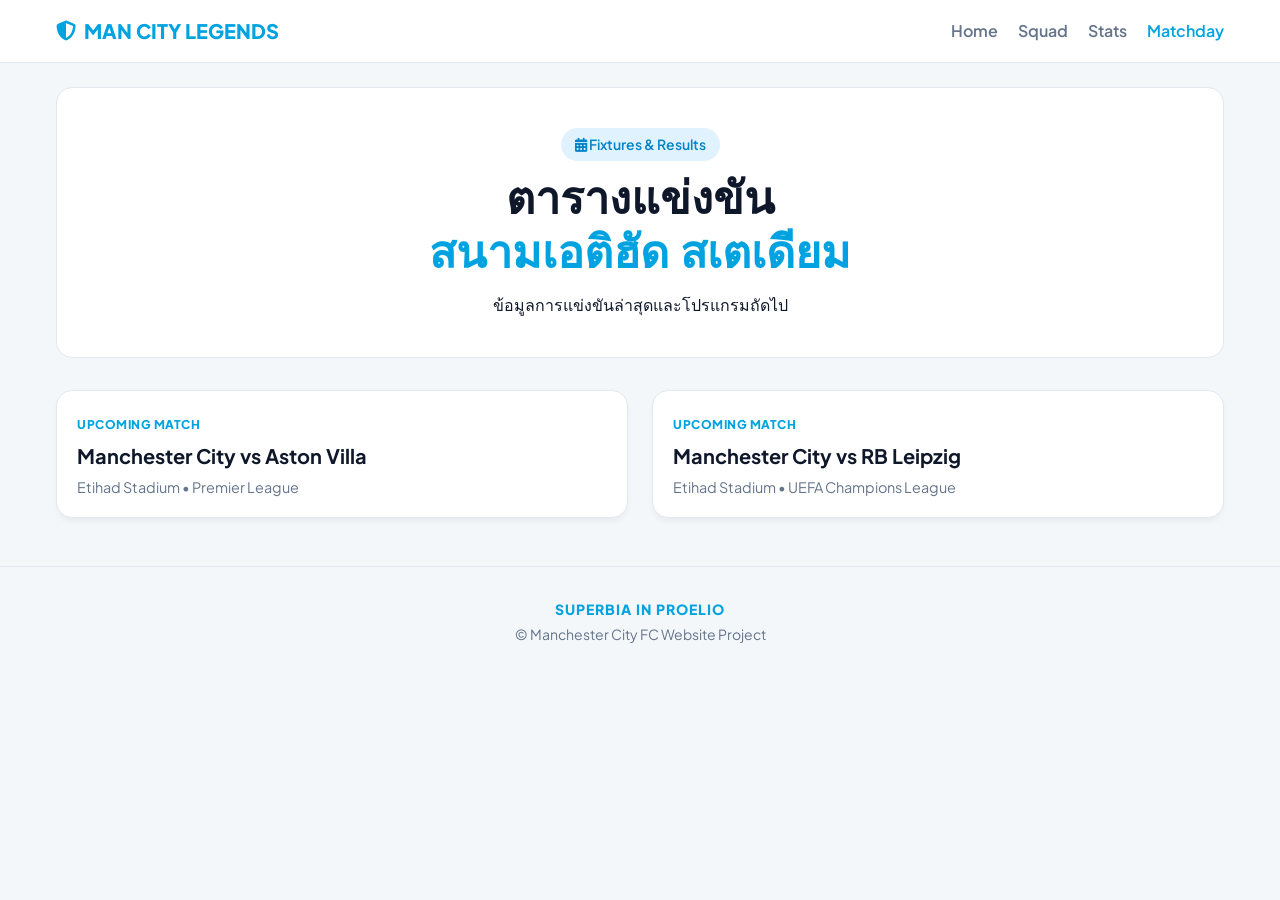
<file: page4.html>
<!DOCTYPE html>
<html lang="th">
<head>
  <meta charset="UTF-8">
  <meta name="viewport" content="width=device-width, initial-scale=1.0">
  <title>Manchester City FC - Matchday</title>
  <link rel="stylesheet" href="https://cdnjs.cloudflare.com/ajax/libs/font-awesome/6.4.0/css/all.min.css">
  <link rel="preconnect" href="https://fonts.googleapis.com">
  <link rel="preconnect" href="https://fonts.gstatic.com" crossorigin>
  <link href="https://fonts.googleapis.com/css2?family=Plus+Jakarta+Sans:wght@400;600;800&family=Syne:wght@700;800;900&display=swap" rel="stylesheet">
<link rel="stylesheet" href="css/style.css">
</head>
<body>
  <header class="header">
    <div class="container header-container">
      <div class="logo"><i class="fa-solid fa-shield-halved"></i> <span>MAN CITY <span class="highlight">LEGENDS</span></span></div>
      <nav class="menu">
        <a href="index.html">Home</a>
        <a href="page2.html">Squad</a>
        <a href="page3.html">Stats</a>
        <a href="page4.html" class="active">Matchday</a>
      </nav>
    </div>
  </header>

  <main class="container">
    <section class="hero-card">
      <span class="badge"><i class="fa-solid fa-calendar-days"></i> Fixtures & Results</span>
      <h1>ตารางแข่งขัน <br><span class="highlight">สนามเอติฮัด สเตเดียม</span></h1>
      <p>ข้อมูลการแข่งขันล่าสุดและโปรแกรมถัดไป</p>
    </section>

    <section class="squad-section">
      <div class="card-grid">
        <div class="card">
          <div class="card-content">
            <span class="rank-badge">UPCOMING MATCH</span>
            <h3>Manchester City vs Aston Villa</h3>
            <p>Etihad Stadium • Premier League</p>
          </div>
        </div>
        <div class="card">
          <div class="card-content">
            <span class="rank-badge">UPCOMING MATCH</span>
            <h3>Manchester City vs RB Leipzig</h3>
            <p>Etihad Stadium • UEFA Champions League</p>
          </div>
        </div>
      </div>
    </section>
  </main>

  <footer class="footer">
    <div class="container">
      <p class="motto">SUPERBIA IN PROELIO</p>
      <p>© Manchester City FC Website Project</p>
    </div>
  </footer>
</body>
</html>
</file>
<file: css/style.css>
* {
  box-sizing: border-box;
  margin: 0;
  padding: 0;
}

body {
  background-color: #F4F7FA;
  color: #0F172A;
  font-family: 'Plus Jakarta Sans', sans-serif;
  line-height: 1.5;
}

.container {
  width: 100%;
  max-width: 1200px;
  margin: 0 auto;
  padding: 0 16px;
}

.header {
  background: #ffffff;
  border-bottom: 1px solid #E2E8F0;
  padding: 16px 0;
  position: sticky;
  top: 0;
  z-index: 100;
}

.header-container {
  display: flex;
  justify-content: space-between;
  align-items: center;
}

.logo {
  font-size: 1.25rem;
  font-weight: 800;
  color: #00A3E0;
  display: flex;
  align-items: center;
  gap: 8px;
}

.menu {
  display: flex;
  gap: 20px;
}

.menu a {
  text-decoration: none;
  color: #64748B;
  font-weight: 600;
  transition: color 0.2s;
}

.menu a.active, .menu a:hover {
  color: #00A3E0;
}

.hero-card {
  background: #ffffff;
  border: 1px solid #E2E8F0;
  border-radius: 16px;
  padding: 40px 24px;
  margin: 24px 0;
  text-align: center;
}

.hero-card h1 {
  font-family: 'Syne', sans-serif;
  font-size: clamp(1.8rem, 4vw, 2.8rem);
  line-height: 1.2;
  margin: 12px 0;
}

.highlight {
  color: #00A3E0;
}

.badge {
  display: inline-block;
  background: #E0F2FE;
  color: #0284C7;
  padding: 6px 14px;
  border-radius: 20px;
  font-size: 0.875rem;
  font-weight: 600;
}

.squad-section {
  margin: 32px 0;
}

.section-title {
  font-family: 'Syne', sans-serif;
  font-size: 1.5rem;
  margin-bottom: 16px;
  color: #0F172A;
}

.card-grid {
  display: grid;
  grid-template-columns: repeat(auto-fit, minmax(280px, 1fr));
  gap: 24px;
}

.card {
  background: #ffffff;
  border: 1px solid #E2E8F0;
  border-radius: 16px;
  overflow: hidden;
  box-shadow: 0 4px 6px -1px rgba(0, 0, 0, 0.05);
  transition: transform 0.2s ease, box-shadow 0.2s ease;
}

.card:hover {
  transform: translateY(-4px);
  box-shadow: 0 10px 15px -3px rgba(0, 163, 224, 0.15);
}

.card-img-wrapper {
  width: 100%;
  height: 240px;
  background-color: #0B192C;
  display: flex;
  align-items: center;
  justify-content: center;
}

.card-img-wrapper img {
  max-width: 100%;
  max-height: 100%;
  width: auto;
  height: auto;
  object-fit: contain;
  display: block;
}

.card-content {
  padding: 20px;
}

.rank-badge {
  font-size: 0.75rem;
  color: #00A3E0;
  font-weight: 800;
  letter-spacing: 0.5px;
}

.card-content h3 {
  font-size: 1.25rem;
  margin: 6px 0;
  color: #0F172A;
}

.card-content p {
  font-size: 0.9rem;
  color: #64748B;
  line-height: 1.4;
}

.table-wrapper {
  background: #ffffff;
  border: 1px solid #E2E8F0;
  border-radius: 16px;
  overflow-x: auto;
  margin: 24px 0;
}

.custom-table {
  width: 100%;
  border-collapse: collapse;
  text-align: left;
}

.custom-table th, .custom-table td {
  padding: 16px 20px;
  border-bottom: 1px solid #E2E8F0;
}

.custom-table th {
  background: #F8FAFC;
  color: #0F172A;
  font-weight: 700;
}

.video-section {
  margin: 40px 0;
}

.video-container {
  position: relative;
  width: 100%;
  padding-bottom: 56.25%;
  height: 0;
  border-radius: 16px;
  overflow: hidden;
  box-shadow: 0 4px 6px -1px rgba(0, 0, 0, 0.05);
}

.video-container iframe {
  position: absolute;
  top: 0;
  left: 0;
  width: 100%;
  height: 100%;
  border: 0;
}

.error-page {
  text-align: center;
  padding: 80px 20px;
}

.error-code {
  font-size: 6rem;
  font-weight: 900;
  color: #00A3E0;
  font-family: 'Syne', sans-serif;
  line-height: 1;
}

.btn-home {
  display: inline-block;
  margin-top: 20px;
  padding: 12px 24px;
  background: #00A3E0;
  color: #ffffff;
  text-decoration: none;
  font-weight: 700;
  border-radius: 8px;
  transition: background 0.2s;
}

.btn-home:hover {
  background: #0284C7;
}

.footer {
  text-align: center;
  padding: 32px 0;
  color: #64748B;
  border-top: 1px solid #E2E8F0;
  margin-top: 48px;
  font-size: 0.875rem;
}

.footer .motto {
  font-weight: 800;
  color: #00A3E0;
  letter-spacing: 1px;
  margin-bottom: 4px;
}
/* Style ปุ่ม Filter สำหรับ JS ใน Page 3 */
.filter-btn {
  background: #ffffff;
  border: 1px solid #E2E8F0;
  color: #64748B;
  padding: 8px 18px;
  border-radius: 20px;
  font-weight: 700;
  cursor: pointer;
  transition: all 0.2s ease;
}

.filter-btn.active, .filter-btn:hover {
  background: #00A3E0;
  color: #ffffff;
  border-color: #00A3E0;
}
</file>
